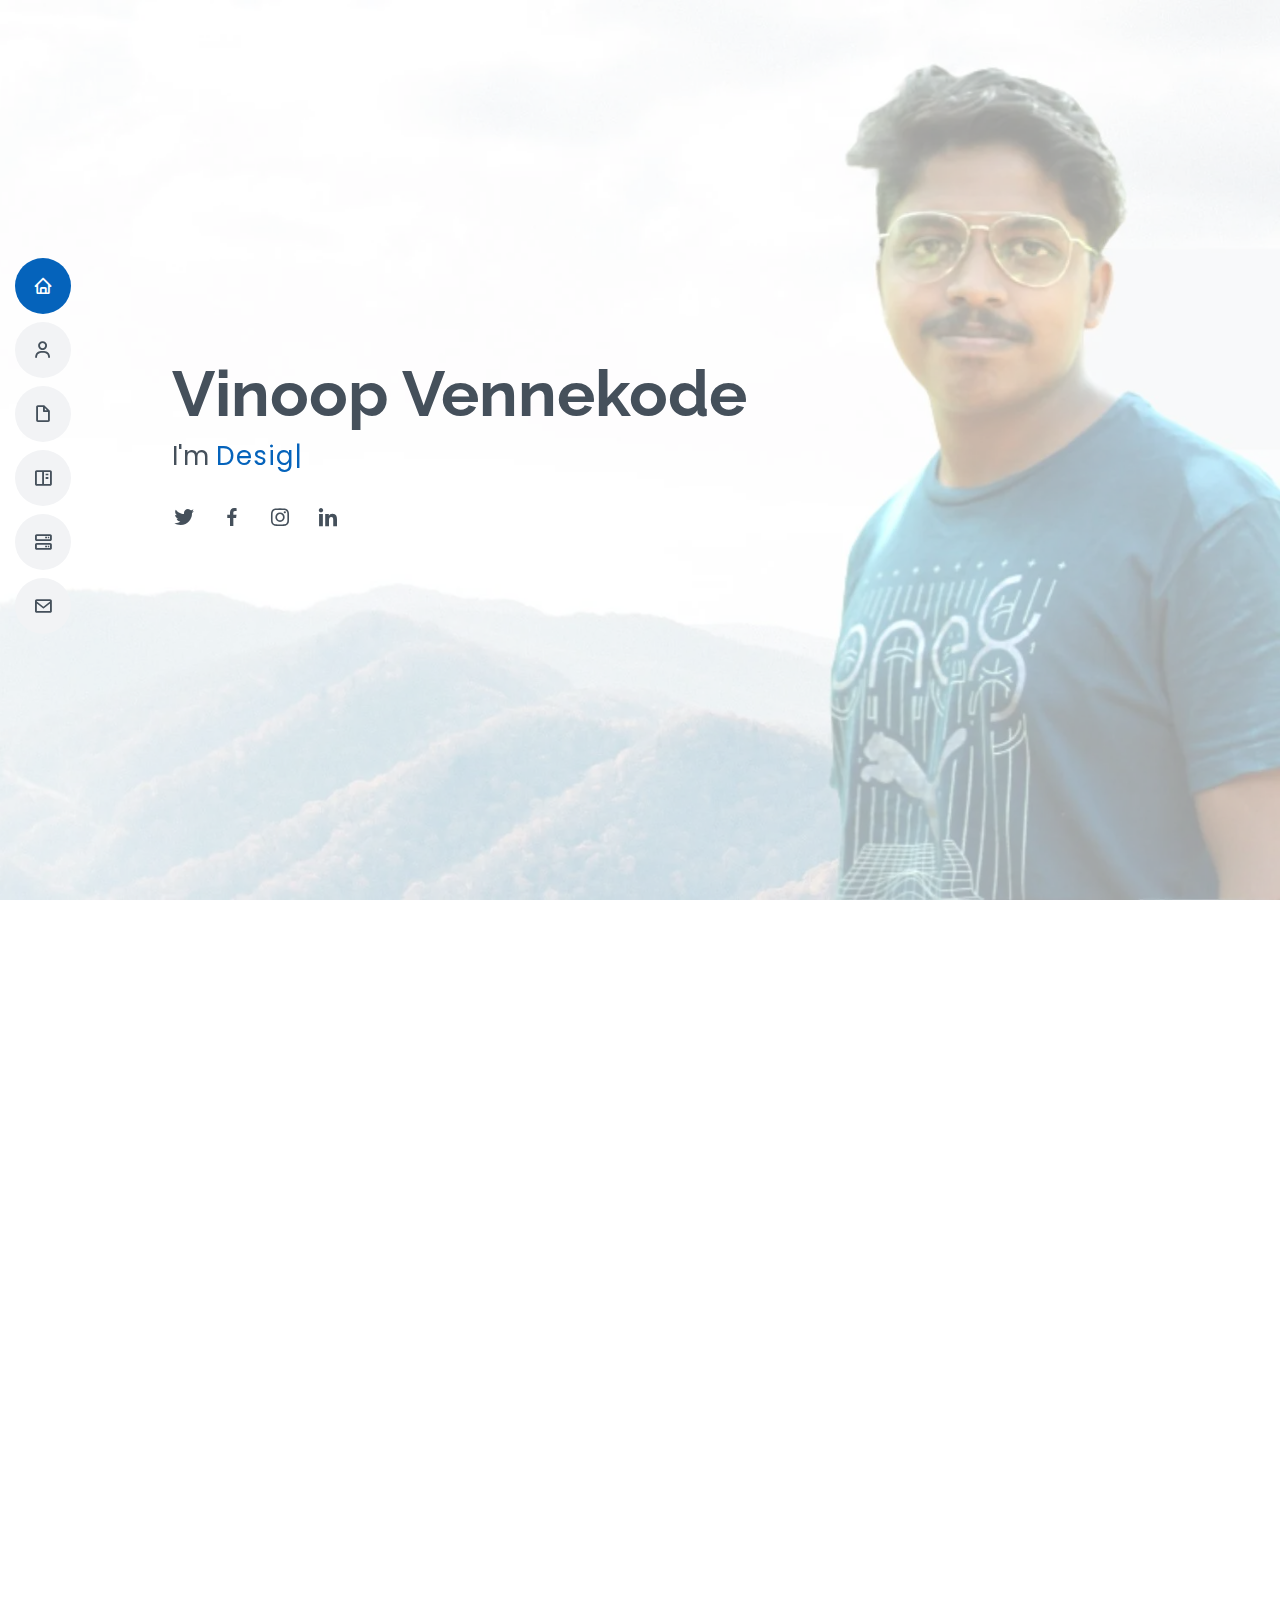
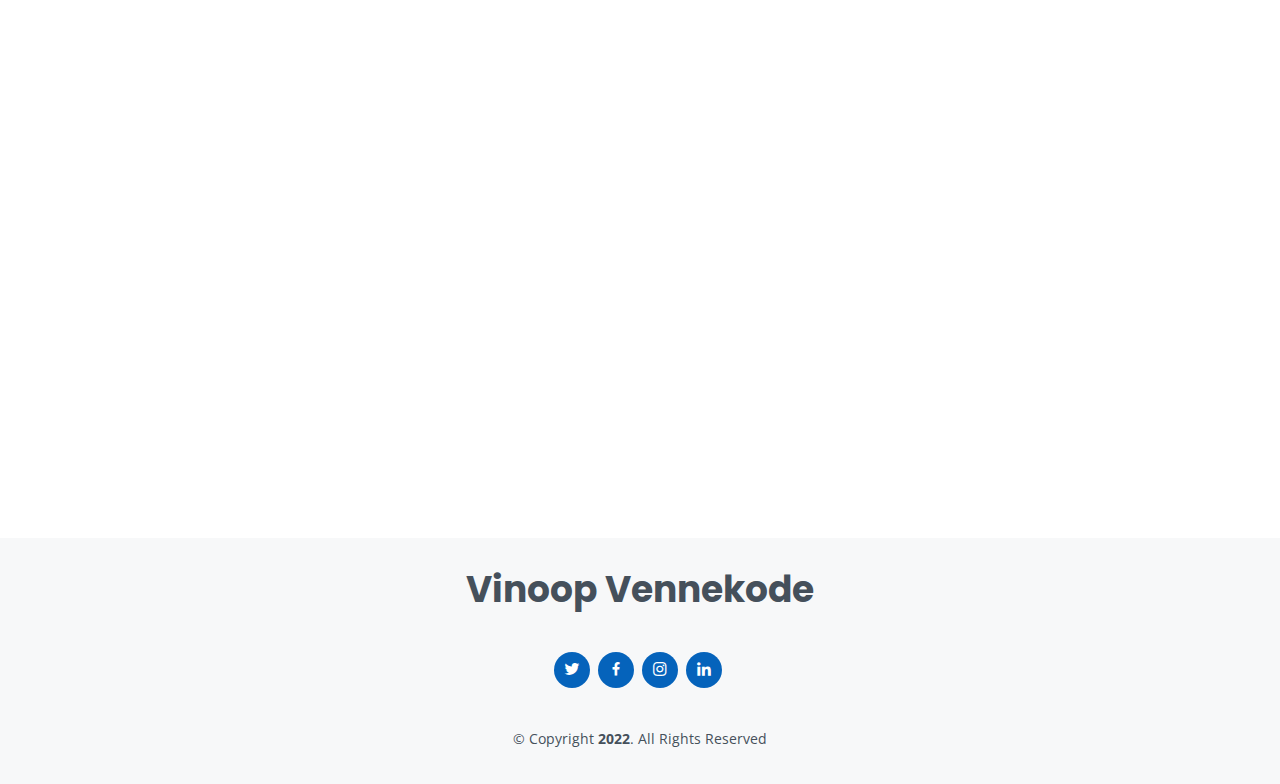
<file: index.html>
<!DOCTYPE html>
<html lang="en">

<head>
  <meta charset="utf-8">
  <meta content="width=device-width, initial-scale=1.0" name="viewport">

  <title>VINOOP VENNEKODE -PORTFOLIO</title>
  <meta content="" name="description">
  <meta content="" name="keywords">
  <script src="https://ajax.googleapis.com/ajax/libs/jquery/3.5.1/jquery.min.js"></script>
  <!-- Favicons -->
  <link href="assets/img/favicon.png" rel="icon">
  <link href="assets/img/apple-touch-icon.png" rel="apple-touch-icon">

  <!-- Google Fonts -->
  <link href="https://fonts.googleapis.com/css?family=Open+Sans:300,300i,400,400i,600,600i,700,700i|Raleway:300,300i,400,400i,500,500i,600,600i,700,700i|Poppins:300,300i,400,400i,500,500i,600,600i,700,700i" rel="stylesheet">

  <!-- Vendor CSS Files -->
  <link href="assets/vendor/aos/aos.css" rel="stylesheet">
  <link href="assets/vendor/bootstrap/css/bootstrap.min.css" rel="stylesheet">
  <link href="assets/vendor/bootstrap-icons/bootstrap-icons.css" rel="stylesheet">
  <link href="assets/vendor/boxicons/css/boxicons.min.css" rel="stylesheet">
  <link href="assets/vendor/glightbox/css/glightbox.min.css" rel="stylesheet">
  <link href="assets/vendor/swiper/swiper-bundle.min.css" rel="stylesheet">

  <!-- Template Main CSS File -->
  <link href="assets/css/style.css" rel="stylesheet">


</head>

<body>

  <!-- ======= Mobile nav toggle button ======= -->
  <!-- <button type="button" class="mobile-nav-toggle d-xl-none"><i class="bi bi-list mobile-nav-toggle"></i></button> -->
  <i class="bi bi-list mobile-nav-toggle d-xl-none"></i>
  <!-- ======= Header ======= -->
  <header id="header" class="d-flex flex-column justify-content-center">

    <nav id="navbar" class="navbar nav-menu">
      <ul>
        <li><a href="#hero" class="nav-link scrollto active"><i class="bx bx-home"></i> <span>Home</span></a></li>
        <li><a href="#about" class="nav-link scrollto"><i class="bx bx-user"></i> <span>About</span></a></li>
        <li><a href="#resume" class="nav-link scrollto"><i class="bx bx-file-blank"></i> <span>Resume</span></a></li>
        <li><a href="#portfolio" class="nav-link scrollto"><i class="bx bx-book-content"></i> <span>Portfolio</span></a></li>
        <li><a href="#skills" class="nav-link scrollto"><i class="bx bx-server"></i> <span>Skills</span></a></li>
        <li><a href="#contact" class="nav-link scrollto"><i class="bx bx-envelope"></i> <span>Contact</span></a></li>
      </ul>
    </nav><!-- .nav-menu -->

  </header><!-- End Header -->

  <!-- ======= Hero Section ======= -->
  <section id="hero" class="d-flex flex-column justify-content-center">
    <div class="container" data-aos="zoom-in" data-aos-delay="100">
      <h1>Vinoop Vennekode</h1>
      <p>I'm <span class="typed" data-typed-items="Designer, Developer, Freelancer,"></span></p>
      <div class="social-links">
        <a href="https://twitter.com/VinoopParamesh1?t=33LEdXxg_UNEwpMhSXZ_8Q&s=08" class="twitter"><i class="bx bxl-twitter"></i></a>
        <a href="https://facebook.com/vinoopv.vinu" class="facebook"><i class="bx bxl-facebook"></i></a>
        <a href="https://www.instagram.com/_vinoop120" class="instagram"><i class="bx bxl-instagram"></i></a>
        <a href="https://www.linkedin.com/in/vinoop-parameshwaran-27a963251" class="linkedin"><i class="bx bxl-linkedin"></i></a>
      </div>
    </div>
  </section><!-- End Hero -->

  <main id="main">

    <!-- ======= About Section ======= -->
    <section id="about" class="about">
      <div class="container" data-aos="fade-up">

        <div class="section-title">
          <h2>About</h2>
          <p>Professional UI/UX designer and web developer based on India. Sometimes works as a freelancer. I'm a Freelancer Front-end Developer with over 2 months of experience. I'm from Kerala, India. I code and create web elements for amazing people around the world. I like work with new people. New people are new experiences.</p>
        </div>

        <div class="row">
          <div class="col-lg-4">
            <img src="assets/img/VINOOP VENNEKODE (2) (1).jpg" class="img-fluid" alt="">
          </div>
          <div class="col-lg-8 pt-4 pt-lg-0 content">
            <h3>UI/UX Designer &amp; Web Developer.</h3>
            <p class="fst-italic">
                                        </p>
            <div class="row">
              <div class="col-lg-6">
                <ul>
                  <li><i class="bi bi-chevron-right"></i> <strong>Birthday:</strong> <span>23 Augest 1998</span></li>
                  <li><i class="bi bi-chevron-right"></i> <strong>Website:</strong> <span>www.example.com</span></li>
                  <li><i class="bi bi-chevron-right"></i> <strong>Phone:</strong> <span>0091 9947 227 758</span></li>
                  <li><i class="bi bi-chevron-right"></i> <strong>City:</strong> <span>Malappuram, Kerala</span></li>
                </ul>
              </div>
              <div class="col-lg-6">
                <ul>
                  <li><i class="bi bi-chevron-right"></i> <strong>Age:</strong> <span>24</span></li>
                  <li><i class="bi bi-chevron-right"></i> <strong>Degree:</strong> <span>BSc mathematics</span></li>
                  <li><i class="bi bi-chevron-right"></i> <strong>PhEmailone:</strong> <span>vinoopvennekode@gmail.com</span></li>
                  <li><i class="bi bi-chevron-right"></i> <strong>Freelance:</strong> <span>Available</span></li>
                </ul>
              </div>
            </div>
            <p>
              
              
            </p>
          </div>
        </div>

      </div>
    </section><!-- End About Section -->

   

  

    <!-- ======= Resume Section ======= -->
    <section id="resume" class="resume">
      <div class="container" data-aos="fade-up">

        <div class="section-title">
          <h2>Resume</h2>
          </div>

        <div class="row">
          <div class="col-lg-6">
            <h3 class="resume-title">Sumary</h3>
            <div class="resume-item pb-0">
              <h4>Vinoop Vennekode</h4>
              <p><em>Innovative and deadline-driven Web developer with 6 months of experience designing and developing web apps.</em></p>
              <ul>
                <li>Vennekote (h),vengara,Malappuram</li>
                <li>0091 9947 227 758</li>
                <li>vinoopvennekode@gmail.com</li>
              </ul>
            </div>
            <!--<h3 class="resume-title">Professional Experience</h3>
            <div class="resume-item">
              <h4>Senior graphic design specialist</h4>
              <h5>2019 - Present</h5>
              <p><em>Experion, New York, NY </em></p> 
             
            </div>-->

            
          </div>
          <div class="col-lg-6">
            <h3 class="resume-title">Education</h3>
            <div class="resume-item">
              <h4>Bachelor of Science in MatheMatics</h4>
              <h5>2016 - 2019</h5>
              <p><em>Calicut university</em></p>
            </div>
            <div class="resume-item">
              <h4>G v h s s Vengara</h4>
              <h5>2014-2016</h5>
              <p><em>12th-70 % <br>10th-83 %</em></p>
              </div>
           
          </div>
        </div>

      </div>
    </section><!-- End Resume Section -->

    <!-- ======= Portfolio Section ======= -->
    <section id="portfolio" class="portfolio section-bg">
      <div class="container" data-aos="fade-up">

        <div class="section-title">
          <h2>Portfolio</h2>
        
        </div>

        <div class="row">
          <div class="col-lg-12 d-flex justify-content-center" data-aos="fade-up" data-aos-delay="100">
            <ul id="portfolio-flters">
              <li data-filter="*" class="filter-active">All</li>
              <li data-filter=".filter-app">App</li>
              <li data-filter=".filter-web">Web</li>
            </ul>
          </div>
        </div>

        <div class="row portfolio-container" data-aos="fade-up" data-aos-delay="200">

         
         
          <div class="col-lg-4 col-md-6 portfolio-item filter-web">
            <div class="portfolio-wrap">
              <img src="assets/img/portfolio/homedecor.webp" class="img-fluid" alt="">
              <div class="portfolio-info">
                <h4>Web 1</h4>
                <p>Web</p>
                <div class="portfolio-links">
                  <a href="assets/img/portfolio/homedecor.png" data-gallery="portfolioGallery" class="portfolio-lightbox" title="MINA-The online store"><i class="bx bx-plus"></i></a>
                  <a href="portfolio-details.html" class="portfolio-details-lightbox" data-glightbox="type: external" title="Portfolio Details"><i class="bx bx-link"></i></a>
                </div>
              </div>
            </div>
          </div>

          <div class="col-lg-4 col-md-6 portfolio-item filter-web">
            <div class="portfolio-wrap">
              <img src="assets/img/portfolio/Frame_589_1080x-_1_.webp" class="img-fluid" alt="">
              <div class="portfolio-info">
                <h4>Web 2</h4>
                <p>Web</p>
                <div class="portfolio-links">
                  <a href="assets/img/portfolio/Frame_589_1080x.png" data-gallery="portfolioGallery" class="portfolio-lightbox" title="The Shades Collection-E T Q amsterdam"><i class="bx bx-plus"></i></a>
                  <a href="portfolio-deatils2.html" class="portfolio-details-lightbox" data-glightbox="type: external" title="portfolio-details-shoe"><i class="bx bx-link"></i></a>
                </div>
              </div>
            </div>
          </div>

        </div>

      </div>
    </section><!-- End Portfolio Section -->

      <!-- ======= Skills Section ======= -->
      <section id="skills" class="skills section-bg">
        <div class="container" data-aos="fade-up">
  
          <div class="section-title">
            <h2>Skills</h2>
          </div>
  
          <div class="row skills-content">
  
            <div class="col-lg-6">
  
              <div class="progress">
                <span class="skill">HTML <i class="val">80%</i></span>
                <div class="progress-bar-wrap">
                  <div class="progress-bar" role="progressbar" aria-valuenow="80" aria-valuemin="0" aria-valuemax="100"></div>
                </div>
              </div>
  
             
              <div class="progress">
                <span class="skill">JavaScript <i class="val">75%</i></span>
                <div class="progress-bar-wrap">
                  <div class="progress-bar" role="progressbar" aria-valuenow="75" aria-valuemin="0" aria-valuemax="100"></div>
                </div>
              </div>
  
            </div>
  
            <div class="col-lg-6">
              
              <div class="progress">
                <span class="skill">CSS <i class="val">90%</i></span>
                <div class="progress-bar-wrap">
                  <div class="progress-bar" role="progressbar" aria-valuenow="90" aria-valuemin="0" aria-valuemax="100"></div>
                </div>
              </div>
              <div class="progress">
                <span class="skill">Photoshop <i class="val">80%</i></span>
                <div class="progress-bar-wrap">
                  <div class="progress-bar" role="progressbar" aria-valuenow="80" aria-valuemin="0" aria-valuemax="100"></div>
                </div>
              </div>
              
  
  
            </div>
  
          </div>
  
        </div>
      </section><!-- End Skills Section -->

    

    <!-- ======= Contact Section ======= -->
    <section id="contact" class="contact">
      <div class="container" data-aos="fade-up">

        <div class="section-title">
          <h2>Contact</h2>
        </div>

        <div class="row mt-1">

          <div class="col-lg-4">
            <div class="info">
              <div class="address">
                <i class="bi bi-geo-alt"></i>
                <h4>Location:</h4>
                <p>Vennekott(H),Vengara PO,Malappuram,India</p>
              </div>

              <div class="email">
                <i class="bi bi-envelope"></i>
                <h4>Email:</h4>
                <p>vinoopvennekode@gmail.com</p>
              </div>

              <div class="phone">
                <i class="bi bi-phone"></i>
                <h4>Call:</h4>
                <p>0091 9947 227 758</p>
              </div>

            </div>

          </div>

          <div class="col-lg-8 mt-5 mt-lg-0">

            <form id="submit-form">
              <div class="row">
                <div class="col-md-6 form-group">
                  <input type="text" name="name" class="form-control" id="name" placeholder="Your Name" required>
                </div>
                <div class="col-md-6 form-group mt-3 mt-md-0">
                  <input type="email" class="form-control" name="email" id="email" placeholder="Your Email" required>
                </div>
              </div>
              <div class="form-group mt-3">
                <input type="text" class="form-control" name="subject" id="subject" placeholder="Subject" required>
              </div>
              <div class="form-group mt-3">
                <textarea class="form-control" name="message" rows="5" placeholder="Message" required></textarea>
              </div>
              <div class="my-3">
                <div class="loading"></div>
                <div class="error-message"></div>
                <div class="sent-message"></div>
              </div>
              <div class="text-center"><button type="submit">Send Message</button></div>
            </form>

          </div>

        </div>

      </div>
    </section><!-- End Contact Section -->

  </main><!-- End #main -->

  <!-- ======= Footer ======= -->
  <footer id="footer">
    <div class="container">
      <h3>Vinoop Vennekode</h3>
      <p></p>
      <div class="social-links">
        <a href="https://twitter.com/VinoopParamesh1?t=33LEdXxg_UNEwpMhSXZ_8Q&s=08" class="twitter"><i class="bx bxl-twitter"></i></a>
        <a href="https://facebook.com/vinoopv.vinu" class="facebook"><i class="bx bxl-facebook"></i></a>
        <a href="https://www.instagram.com/_vinoop120" class="instagram"><i class="bx bxl-instagram"></i></a>
        <a href="https://www.linkedin.com/in/vinoop-parameshwaran-27a963251" class="linkedin"><i class="bx bxl-linkedin"></i></a>
      </div>
      <div class="copyright">
        &copy; Copyright <strong><span>2022</span></strong>. All Rights Reserved
      </div>
     
      <div class="credits">
     
        
      </div>
    </div>
  </footer><!-- End Footer -->

  <div id="preloader"></div>
  <a href="#" class="back-to-top d-flex align-items-center justify-content-center"><i class="bi bi-arrow-up-short"></i></a>

  <!-- Vendor JS Files -->
  <script src="assets/vendor/purecounter/purecounter_vanilla.js"></script>
  <script src="assets/vendor/aos/aos.js"></script>
  <script src="assets/vendor/bootstrap/js/bootstrap.bundle.min.js"></script>
  <script src="assets/vendor/glightbox/js/glightbox.min.js"></script>
  <script src="assets/vendor/isotope-layout/isotope.pkgd.min.js"></script>
  <script src="assets/vendor/swiper/swiper-bundle.min.js"></script>
  <script src="assets/vendor/typed.js/typed.min.js"></script>
  <script src="assets/vendor/waypoints/noframework.waypoints.js"></script>
  <script src="assets/vendor/php-email-form/validate.js"></script>


  <script>
    $("#submit-form").submit((e)=>{
        e.preventDefault()
        $.ajax({
            url:"https://script.google.com/macros/s/AKfycbwRrKGXuPJFKHpYLQMzF6zlyBHhVNRLsIAi-S1jvc8sQzvwaxp5owY_VL0N4axowNRB/exec",
            data:$("#submit-form").serialize(),
            method:"post",
            success:function (response){
                alert("Form submitted successfully")
                window.location.reload()
                //window.location.href="https://google.com"
            },
            error:function (err){
                alert("Something Error")

            }
        })
    })
</script>
  <!-- Template Main JS File -->
  <script src="assets/js/main.js"></script>

</body>

</html>
</file>
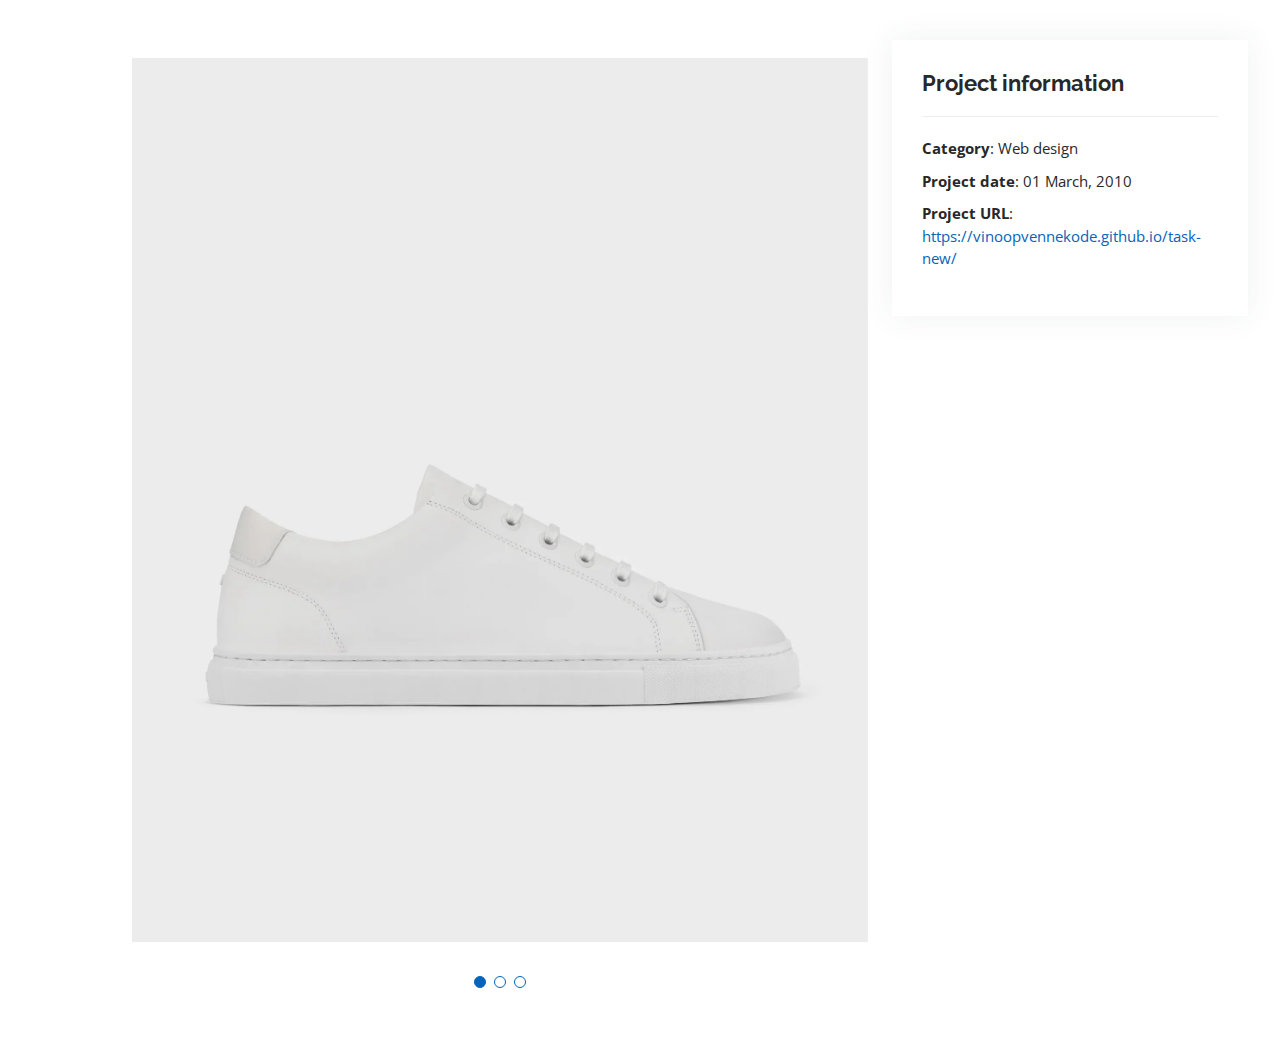
<file: portfolio-deatils2.html>
<!DOCTYPE html>
<html lang="en">

<head>
  <meta charset="utf-8">
  <meta content="width=device-width, initial-scale=1.0" name="viewport">

  <title>Portfolio Details - Personal Bootstrap Template</title>
  <meta content="" name="description">
  <meta content="" name="keywords">

  <!-- Favicons -->
  <link href="assets/img/favicon.png" rel="icon">
  <link href="assets/img/apple-touch-icon.png" rel="apple-touch-icon">

  <!-- Google Fonts -->
  <link href="https://fonts.googleapis.com/css?family=Open+Sans:300,300i,400,400i,600,600i,700,700i|Raleway:300,300i,400,400i,500,500i,600,600i,700,700i|Poppins:300,300i,400,400i,500,500i,600,600i,700,700i" rel="stylesheet">

  <!-- Vendor CSS Files -->
  <link href="assets/vendor/aos/aos.css" rel="stylesheet">
  <link href="assets/vendor/bootstrap/css/bootstrap.min.css" rel="stylesheet">
  <link href="assets/vendor/bootstrap-icons/bootstrap-icons.css" rel="stylesheet">
  <link href="assets/vendor/boxicons/css/boxicons.min.css" rel="stylesheet">
  <link href="assets/vendor/glightbox/css/glightbox.min.css" rel="stylesheet">
  <link href="assets/vendor/swiper/swiper-bundle.min.css" rel="stylesheet">

  <!-- Template Main CSS File -->
  <link href="assets/css/style.css" rel="stylesheet">

 
</head>

<body>

  <main id="main">

    <!-- ======= Portfolio Details Section ======= -->
    <section id="portfolio-details" class="portfolio-details">
      <div class="container">

        <div class="row gy-4">

          <div class="col-lg-8">
            <div class="portfolio-details-slider swiper">
              <div class="swiper-wrapper align-items-center">

                <div class="swiper-slide">
                  <img src="assets/img/portfolio/shoe/shoe1.webp" alt="">
                </div>

                <div class="swiper-slide">
                  <img src="assets/img/portfolio/shoe/Frame_589_1080x.webp" alt="">
                </div>

                <div class="swiper-slide">
                  <img src="assets/img/portfolio/shoe/section-2.webp" alt="">
                </div>

              </div>
              <div class="swiper-pagination"></div>
            </div>
          </div>

          <div class="col-lg-4">
            <div class="portfolio-info">
              <h3>Project information</h3>
              <ul>
                <li><strong>Category</strong>: Web design</li>
                <li><strong>Project date</strong>: 01 March, 2010</li>
                <li><strong>Project URL</strong>: <a href="https://vinoopvennekode.github.io/task-new/">https://vinoopvennekode.github.io/task-new/</a></li>
              </ul>
            </div>
            <div class="portfolio-description">
              
             
            </div>
          </div>

        </div>

      </div>
    </section>
    <!-- End Portfolio Details Section -->

  </main><!-- End #main -->

  <div id="preloader"></div>
  <a href="#" class="back-to-top d-flex align-items-center justify-content-center"><i class="bi bi-arrow-up-short"></i></a>

  <!-- Vendor JS Files -->
  <script src="assets/vendor/purecounter/purecounter_vanilla.js"></script>
  <script src="assets/vendor/aos/aos.js"></script>
  <script src="assets/vendor/bootstrap/js/bootstrap.bundle.min.js"></script>
  <script src="assets/vendor/glightbox/js/glightbox.min.js"></script>
  <script src="assets/vendor/isotope-layout/isotope.pkgd.min.js"></script>
  <script src="assets/vendor/swiper/swiper-bundle.min.js"></script>
  <script src="assets/vendor/typed.js/typed.min.js"></script>
  <script src="assets/vendor/waypoints/noframework.waypoints.js"></script>
  <script src="assets/vendor/php-email-form/validate.js"></script>

  <!-- Template Main JS File -->
  <script src="assets/js/main.js"></script>

</body>

</html>
</file>
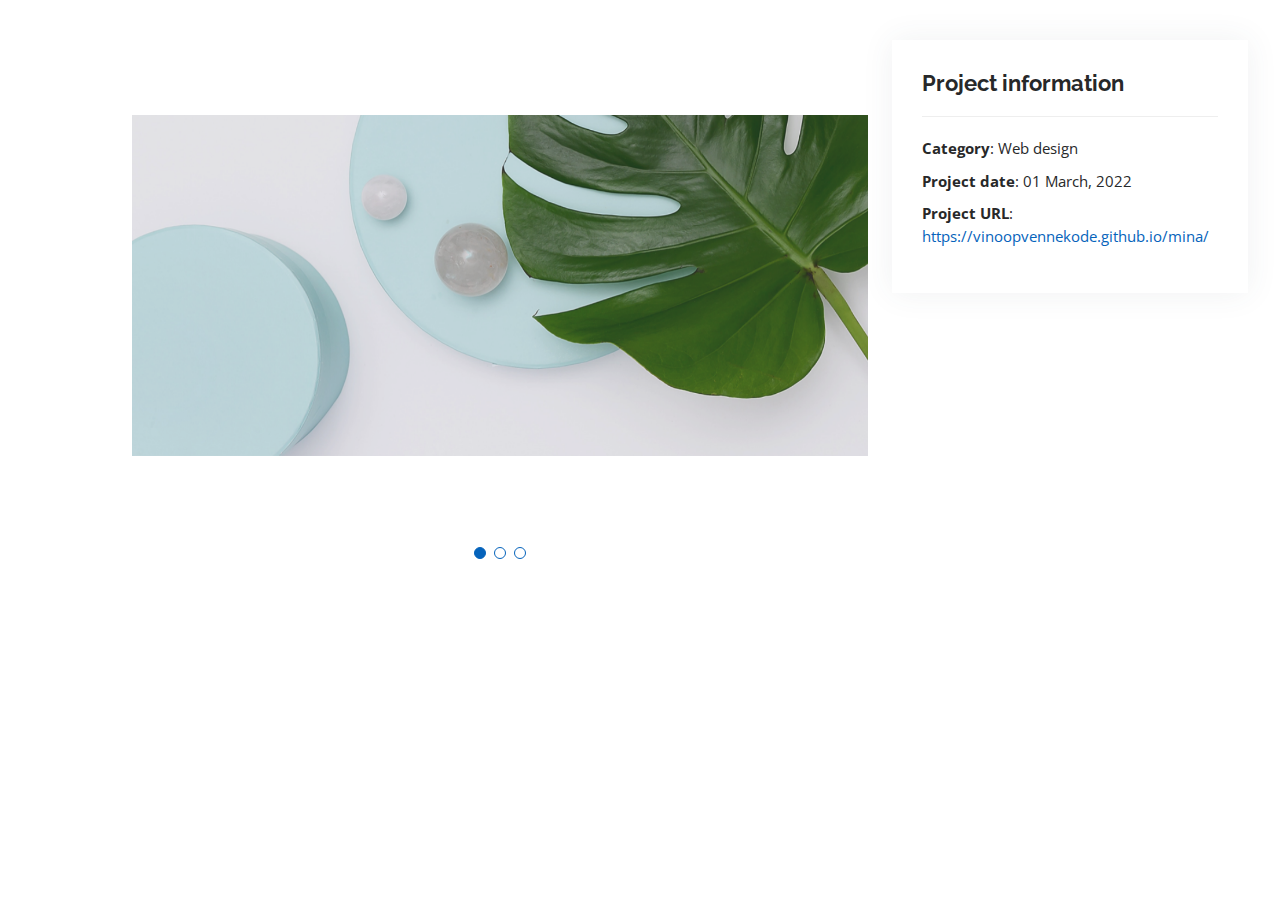
<file: portfolio-details.html>
<!DOCTYPE html>
<html lang="en">

<head>
  <meta charset="utf-8">
  <meta content="width=device-width, initial-scale=1.0" name="viewport">

  <title>Portfolio Details - Personal Bootstrap Template</title>
  <meta content="" name="description">
  <meta content="" name="keywords">

  <!-- Favicons -->
  <link href="assets/img/favicon.png" rel="icon">
  <link href="assets/img/apple-touch-icon.png" rel="apple-touch-icon">

  <!-- Google Fonts -->
  <link href="https://fonts.googleapis.com/css?family=Open+Sans:300,300i,400,400i,600,600i,700,700i|Raleway:300,300i,400,400i,500,500i,600,600i,700,700i|Poppins:300,300i,400,400i,500,500i,600,600i,700,700i" rel="stylesheet">

  <!-- Vendor CSS Files -->
  <link href="assets/vendor/aos/aos.css" rel="stylesheet">
  <link href="assets/vendor/bootstrap/css/bootstrap.min.css" rel="stylesheet">
  <link href="assets/vendor/bootstrap-icons/bootstrap-icons.css" rel="stylesheet">
  <link href="assets/vendor/boxicons/css/boxicons.min.css" rel="stylesheet">
  <link href="assets/vendor/glightbox/css/glightbox.min.css" rel="stylesheet">
  <link href="assets/vendor/swiper/swiper-bundle.min.css" rel="stylesheet">

  <!-- Template Main CSS File -->
  <link href="assets/css/style.css" rel="stylesheet">

 
</head>

<body>

  <main id="main">

    <!-- ======= Portfolio Details Section ======= -->
    <section id="portfolio-details" class="portfolio-details">
      <div class="container">

        <div class="row gy-4">

          <div class="col-lg-8">
            <div class="portfolio-details-slider swiper">
              <div class="swiper-wrapper align-items-center">

                <div class="swiper-slide">
                  <img src="assets/img/portfolio/form photo.png" alt="">
                </div>

                <div class="swiper-slide">
                  <img src="assets/img/portfolio/homedecor.webp" alt="">
                </div>

                <div class="swiper-slide">
                  <img src="assets/img/portfolio/portfolio-3.jpg" alt="">
                </div>

              </div>
              <div class="swiper-pagination"></div>
            </div>
          </div>

          <div class="col-lg-4">
            <div class="portfolio-info">
              <h3>Project information</h3>
              <ul>
                <li><strong>Category</strong>: Web design</li>
                <li><strong>Project date</strong>: 01 March, 2022</li>
                <li><strong>Project URL</strong>: <a href="https://vinoopvennekode.github.io/mina/">https://vinoopvennekode.github.io/mina/</a></li>
              </ul>
            </div>
            <div class="portfolio-description">
            
            </div>
          </div>

        </div>

      </div>
    </section>
    <!-- End Portfolio Details Section -->

  </main><!-- End #main -->

  <div id="preloader"></div>
  <a href="#" class="back-to-top d-flex align-items-center justify-content-center"><i class="bi bi-arrow-up-short"></i></a>

  <!-- Vendor JS Files -->
  <script src="assets/vendor/purecounter/purecounter_vanilla.js"></script>
  <script src="assets/vendor/aos/aos.js"></script>
  <script src="assets/vendor/bootstrap/js/bootstrap.bundle.min.js"></script>
  <script src="assets/vendor/glightbox/js/glightbox.min.js"></script>
  <script src="assets/vendor/isotope-layout/isotope.pkgd.min.js"></script>
  <script src="assets/vendor/swiper/swiper-bundle.min.js"></script>
  <script src="assets/vendor/typed.js/typed.min.js"></script>
  <script src="assets/vendor/waypoints/noframework.waypoints.js"></script>
  <script src="assets/vendor/php-email-form/validate.js"></script>

  <!-- Template Main JS File -->
  <script src="assets/js/main.js"></script>

</body>

</html>
</file>
<file: assets/css/style.css>
/**
* Template Name: MyResume - v4.9.0
* Template URL: https://bootstrapmade.com/free-html-bootstrap-template-my-resume/
* Author: BootstrapMade.com
* License: https://bootstrapmade.com/license/
*/

/*--------------------------------------------------------------
# General
--------------------------------------------------------------*/
body {
  font-family: "Open Sans", sans-serif;
  color: #272829;
}

a {
  color: #0563bb;
  text-decoration: none;
}

a:hover {
  color: #067ded;
  text-decoration: none;
}

h1,
h2,
h3,
h4,
h5,
h6 {
  font-family: "Raleway", sans-serif;
}

/*--------------------------------------------------------------
# Back to top button
--------------------------------------------------------------*/
.back-to-top {
  position: fixed;
  visibility: hidden;
  opacity: 0;
  right: 15px;
  bottom: 15px;
  z-index: 996;
  background: #0563bb;
  width: 40px;
  height: 40px;
  border-radius: 50px;
  transition: all 0.4s;
}

.back-to-top i {
  font-size: 28px;
  color: #fff;
  line-height: 0;
}

.back-to-top:hover {
  background: #0678e3;
  color: #fff;
}

.back-to-top.active {
  visibility: visible;
  opacity: 1;
}

/*--------------------------------------------------------------
# Preloader
--------------------------------------------------------------*/
#preloader {
  position: fixed;
  top: 0;
  left: 0;
  right: 0;
  bottom: 0;
  z-index: 9999;
  overflow: hidden;
  background: #fff;
}

#preloader:before {
  content: "";
  position: fixed;
  top: calc(50% - 30px);
  left: calc(50% - 30px);
  border: 6px solid #0563bb;
  border-top-color: #fff;
  border-bottom-color: #fff;
  border-radius: 50%;
  width: 60px;
  height: 60px;
  -webkit-animation: animate-preloader 1s linear infinite;
  animation: animate-preloader 1s linear infinite;
}

@-webkit-keyframes animate-preloader {
  0% {
    transform: rotate(0deg);
  }

  100% {
    transform: rotate(360deg);
  }
}

@keyframes animate-preloader {
  0% {
    transform: rotate(0deg);
  }

  100% {
    transform: rotate(360deg);
  }
}

/*--------------------------------------------------------------
# Disable aos animation delay on mobile devices
--------------------------------------------------------------*/
@media screen and (max-width: 768px) {
  [data-aos-delay] {
    transition-delay: 0 !important;
  }
}

/*--------------------------------------------------------------
# Header
--------------------------------------------------------------*/
#header {
  position: fixed;
  top: 0;
  left: 0;
  bottom: 0;
  z-index: 9997;
  transition: all 0.5s;
  padding: 15px;
  overflow-y: auto;
}

@media (max-width: 992px) {
  #header {
    width: 300px;
    background: #fff;
    border-right: 1px solid #e6e9ec;
    left: -300px;
  }
}

@media (min-width: 992px) {
  #main {
    margin-left: 100px;
  }
}

/*--------------------------------------------------------------
# Navigation Menu
--------------------------------------------------------------*/
/**
* Desktop Navigation 
*/
.nav-menu {
  padding: 0;
  display: block;
}

.nav-menu * {
  margin: 0;
  padding: 0;
  list-style: none;
}

.nav-menu>ul>li {
  position: relative;
  white-space: nowrap;
}

.nav-menu a,
.nav-menu a:focus {
  display: flex;
  align-items: center;
  color: #45505b;
  padding: 10px 18px;
  margin-bottom: 8px;
  transition: 0.3s;
  font-size: 15px;
  border-radius: 50px;
  background: #f2f3f5;
  height: 56px;
  width: 100%;
  overflow: hidden;
  transition: 0.3s;
}

.nav-menu a i,
.nav-menu a:focus i {
  font-size: 20px;
}

.nav-menu a span,
.nav-menu a:focus span {
  padding: 0 5px 0 7px;
  color: #45505b;
}

@media (min-width: 992px) {

  .nav-menu a,
  .nav-menu a:focus {
    width: 56px;
  }

  .nav-menu a span,
  .nav-menu a:focus span {
    display: none;
    color: #fff;
  }
}

.nav-menu a:hover,
.nav-menu .active,
.nav-menu .active:focus,
.nav-menu li:hover>a {
  color: #fff;
  background: #0563bb;
}

.nav-menu a:hover span,
.nav-menu .active span,
.nav-menu .active:focus span,
.nav-menu li:hover>a span {
  color: #fff;
}

.nav-menu a:hover,
.nav-menu li:hover>a {
  width: 100%;
  color: #fff;
}

.nav-menu a:hover span,
.nav-menu li:hover>a span {
  display: block;
}

/**
* Mobile Navigation 
*/
.mobile-nav-toggle {
  position: fixed;
  right: 10px;
  top: 10px;
  z-index: 9998;
  border: 0;
  background: none;
  font-size: 28px;
  transition: all 0.4s;
  outline: none !important;
  line-height: 0;
  cursor: pointer;
  border-radius: 50px;
  padding: 5px;
}

.mobile-nav-toggle i {
  color: #45505b;
}

.mobile-nav-active {
  overflow: hidden;
}

.mobile-nav-active #header {
  left: 0;
}

.mobile-nav-active .mobile-nav-toggle {
  color: #fff;
  background-color: #0563bb;
}

/*--------------------------------------------------------------
# Hero Section
--------------------------------------------------------------*/
#hero {
  width: 100%;
  height: 100vh;
  background: url("../img/Untitled-design-_5_.webp") top right no-repeat;
  background-size: cover;
  position: relative;
}

@media (min-width: 992px) {
  #hero {
    padding-left: 160px;
  }
}

#hero:before {
  content: "";
  background: rgba(255, 255, 255, 0.6);
  position: absolute;
  bottom: 0;
  top: 0;
  left: 0;
  right: 0;
}

#hero h1 {
  margin: 0;
  font-size: 64px;
  font-weight: 700;
  line-height: 56px;
  color: #45505b;
}

#hero p {
  color: #45505b;
  margin: 15px 0 0 0;
  font-size: 26px;
  font-family: "Poppins", sans-serif;
}

#hero p span {
  color: #0563bb;
  letter-spacing: 1px;
}

#hero .social-links {
  margin-top: 30px;
}

#hero .social-links a {
  font-size: 24px;
  display: inline-block;
  color: #45505b;
  line-height: 1;
  margin-right: 20px;
  transition: 0.3s;
}

#hero .social-links a:hover {
  color: #0563bb;
}

@media (max-width: 992px) {
  #hero {
    text-align: center;
  }

  #hero h1 {
    font-size: 32px;
    line-height: 36px;
  }

  #hero p {
    margin-top: 10px;
    font-size: 20px;
    line-height: 24px;
  }
}

/*--------------------------------------------------------------
# Sections General
--------------------------------------------------------------*/
section {
  padding: 60px 0;
  overflow: hidden;
}

.section-title {
  text-align: center;
  padding-bottom: 30px;
}

.section-title h2 {
  font-size: 32px;
  font-weight: bold;
  text-transform: uppercase;
  margin-bottom: 20px;
  padding-bottom: 20px;
  position: relative;
  color: #45505b;
}

.section-title h2::before {
  content: "";
  position: absolute;
  display: block;
  width: 120px;
  height: 1px;
  background: #ddd;
  bottom: 1px;
  left: calc(50% - 60px);
}

.section-title h2::after {
  content: "";
  position: absolute;
  display: block;
  width: 40px;
  height: 3px;
  background: #0563bb;
  bottom: 0;
  left: calc(50% - 20px);
}

.section-title p {
  margin-bottom: 0;
}

/*--------------------------------------------------------------
# About
--------------------------------------------------------------*/
.about .content h3 {
  font-weight: 700;
  font-size: 26px;
  color: #728394;
}

.about .content ul {
  list-style: none;
  padding: 0;
}

.about .content ul li {
  margin-bottom: 20px;
  display: flex;
  align-items: center;
}

.about .content ul strong {
  margin-right: 10px;
}

.about .content ul i {
  font-size: 16px;
  margin-right: 5px;
  color: #0563bb;
  line-height: 0;
}

.about .content p:last-child {
  margin-bottom: 0;
}

/*--------------------------------------------------------------
# Facts
--------------------------------------------------------------*/
.facts .count-box {
  padding: 30px 30px 25px 30px;
  margin-top: 30px;
  width: 100%;
  position: relative;
  text-align: center;
  background: #fff;
}

.facts .count-box i {
  position: absolute;
  top: -25px;
  left: 50%;
  transform: translateX(-50%);
  font-size: 24px;
  background: #0563bb;
  color: #fff;
  border-radius: 50px;
  display: inline-flex;
  align-items: center;
  justify-content: center;
  width: 48px;
  height: 48px;
}

.facts .count-box span {
  font-size: 36px;
  display: block;
  font-weight: 600;
  color: #011426;
}

.facts .count-box p {
  padding: 0;
  margin: 0;
  font-family: "Raleway", sans-serif;
  font-size: 14px;
}

/*--------------------------------------------------------------
# Akills
--------------------------------------------------------------*/
.skills .progress {
  height: 60px;
  display: block;
  background: none;
  border-radius: 0;
}

.skills .progress .skill {
  padding: 10px 0;
  margin: 0;
  text-transform: uppercase;
  display: block;
  font-weight: 600;
  font-family: "Poppins", sans-serif;
  color: #45505b;
}

.skills .progress .skill .val {
  float: right;
  font-style: normal;
}

.skills .progress-bar-wrap {
  background: #f2f3f5;
}

.skills .progress-bar {
  width: 1px;
  height: 10px;
  transition: 0.9s;
  background-color: #0563bb;
}

/*--------------------------------------------------------------
# Resume
--------------------------------------------------------------*/
.resume .resume-title {
  font-size: 26px;
  font-weight: 700;
  margin-top: 20px;
  margin-bottom: 20px;
  color: #45505b;
}

.resume .resume-item {
  padding: 0 0 20px 20px;
  margin-top: -2px;
  border-left: 2px solid #0563bb;
  position: relative;
}

.resume .resume-item h4 {
  line-height: 18px;
  font-size: 18px;
  font-weight: 600;
  text-transform: uppercase;
  font-family: "Poppins", sans-serif;
  color: #0563bb;
  margin-bottom: 10px;
}

.resume .resume-item h5 {
  font-size: 16px;
  background: #f7f8f9;
  padding: 5px 15px;
  display: inline-block;
  font-weight: 600;
  margin-bottom: 10px;
}

.resume .resume-item ul {
  padding-left: 20px;
}

.resume .resume-item ul li {
  padding-bottom: 10px;
}

.resume .resume-item:last-child {
  padding-bottom: 0;
}

.resume .resume-item::before {
  content: "";
  position: absolute;
  width: 16px;
  height: 16px;
  border-radius: 50px;
  left: -9px;
  top: 0;
  background: #fff;
  border: 2px solid #0563bb;
}

/*--------------------------------------------------------------
# Portfolio
--------------------------------------------------------------*/
.portfolio .portfolio-item {
  margin-bottom: 30px;
}

.portfolio #portfolio-flters {
  padding: 0;
  margin: 0 auto 25px auto;
  list-style: none;
  text-align: center;
  background: #fff;
  border-radius: 50px;
  padding: 2px 15px;
}

.portfolio #portfolio-flters li {
  cursor: pointer;
  display: inline-block;
  padding: 10px 15px;
  font-size: 14px;
  font-weight: 600;
  line-height: 1;
  text-transform: uppercase;
  color: #272829;
  margin-bottom: 5px;
  transition: all 0.3s ease-in-out;
}

.portfolio #portfolio-flters li:hover,
.portfolio #portfolio-flters li.filter-active {
  color: #0563bb;
}

.portfolio #portfolio-flters li:last-child {
  margin-right: 0;
}

.portfolio .portfolio-wrap {
  transition: 0.3s;
  position: relative;
  overflow: hidden;
  z-index: 1;
  background: rgba(69, 80, 91, 0.8);
}

.portfolio .portfolio-wrap::before {
  content: "";
  background: rgba(255, 255, 255, 0.7);
  position: absolute;
  left: 30px;
  right: 30px;
  top: 30px;
  bottom: 30px;
  transition: all ease-in-out 0.3s;
  z-index: 2;
  opacity: 0;
}

.portfolio .portfolio-wrap .portfolio-info {
  opacity: 0;
  position: absolute;
  top: 0;
  left: 0;
  right: 0;
  bottom: 0;
  text-align: center;
  z-index: 3;
  transition: all ease-in-out 0.3s;
  display: flex;
  flex-direction: column;
  justify-content: center;
  align-items: center;
}

.portfolio .portfolio-wrap .portfolio-info::before {
  display: block;
  content: "";
  width: 48px;
  height: 48px;
  position: absolute;
  top: 35px;
  left: 35px;
  border-top: 3px solid #d7dce1;
  border-left: 3px solid #d7dce1;
  transition: all 0.5s ease 0s;
  z-index: 9994;
}

.portfolio .portfolio-wrap .portfolio-info::after {
  display: block;
  content: "";
  width: 48px;
  height: 48px;
  position: absolute;
  bottom: 35px;
  right: 35px;
  border-bottom: 3px solid #d7dce1;
  border-right: 3px solid #d7dce1;
  transition: all 0.5s ease 0s;
  z-index: 9994;
}

.portfolio .portfolio-wrap .portfolio-info h4 {
  font-size: 20px;
  color: #45505b;
  font-weight: 600;
}

.portfolio .portfolio-wrap .portfolio-info p {
  color: #45505b;
  font-size: 14px;
  text-transform: uppercase;
  padding: 0;
  margin: 0;
}

.portfolio .portfolio-wrap .portfolio-links {
  text-align: center;
  z-index: 4;
}

.portfolio .portfolio-wrap .portfolio-links a {
  color: #45505b;
  margin: 0 2px;
  font-size: 28px;
  display: inline-block;
  transition: 0.3s;
}

.portfolio .portfolio-wrap .portfolio-links a:hover {
  color: #148af9;
}

.portfolio .portfolio-wrap:hover::before {
  top: 0;
  left: 0;
  right: 0;
  bottom: 0;
  opacity: 1;
}

.portfolio .portfolio-wrap:hover .portfolio-info {
  opacity: 1;
}

.portfolio .portfolio-wrap:hover .portfolio-info::before {
  top: 15px;
  left: 15px;
}

.portfolio .portfolio-wrap:hover .portfolio-info::after {
  bottom: 15px;
  right: 15px;
}

/*--------------------------------------------------------------
# Portfolio Details
--------------------------------------------------------------*/
.portfolio-details {
  padding-top: 40px;
}

.portfolio-details .portfolio-details-slider img {
  width: 100%;
}

.portfolio-details .portfolio-details-slider .swiper-pagination {
  margin-top: 20px;
  position: relative;
}

.portfolio-details .portfolio-details-slider .swiper-pagination .swiper-pagination-bullet {
  width: 12px;
  height: 12px;
  background-color: #fff;
  opacity: 1;
  border: 1px solid #0563bb;
}

.portfolio-details .portfolio-details-slider .swiper-pagination .swiper-pagination-bullet-active {
  background-color: #0563bb;
}

.portfolio-details .portfolio-info {
  padding: 30px;
  box-shadow: 0px 0 30px rgba(69, 80, 91, 0.08);
}

.portfolio-details .portfolio-info h3 {
  font-size: 22px;
  font-weight: 700;
  margin-bottom: 20px;
  padding-bottom: 20px;
  border-bottom: 1px solid #eee;
}

.portfolio-details .portfolio-info ul {
  list-style: none;
  padding: 0;
  font-size: 15px;
}

.portfolio-details .portfolio-info ul li+li {
  margin-top: 10px;
}

.portfolio-details .portfolio-description {
  padding-top: 30px;
}

.portfolio-details .portfolio-description h2 {
  font-size: 26px;
  font-weight: 700;
  margin-bottom: 20px;
}

.portfolio-details .portfolio-description p {
  padding: 0;
}

/*--------------------------------------------------------------
# Services
--------------------------------------------------------------*/
.services .icon-box {
  text-align: center;
  padding: 70px 20px 80px 20px;
  transition: all ease-in-out 0.3s;
  background: #fff;
  box-shadow: 0px 5px 90px 0px rgba(110, 123, 131, 0.05);
}

.services .icon-box .icon {
  margin: 0 auto;
  width: 100px;
  height: 100px;
  display: flex;
  align-items: center;
  justify-content: center;
  transition: ease-in-out 0.3s;
  position: relative;
}

.services .icon-box .icon i {
  font-size: 36px;
  transition: 0.5s;
  position: relative;
}

.services .icon-box .icon svg {
  position: absolute;
  top: 0;
  left: 0;
}

.services .icon-box .icon svg path {
  transition: 0.5s;
  fill: #f5f5f5;
}

.services .icon-box h4 {
  font-weight: 600;
  margin: 10px 0 15px 0;
  font-size: 22px;
}

.services .icon-box h4 a {
  color: #45505b;
  transition: ease-in-out 0.3s;
}

.services .icon-box p {
  line-height: 24px;
  font-size: 14px;
  margin-bottom: 0;
}

.services .icon-box:hover {
  border-color: #fff;
  box-shadow: 0px 0 35px 0 rgba(0, 0, 0, 0.08);
}

.services .iconbox-blue i {
  color: #47aeff;
}

.services .iconbox-blue:hover .icon i {
  color: #fff;
}

.services .iconbox-blue:hover .icon path {
  fill: #47aeff;
}

.services .iconbox-orange i {
  color: #ffa76e;
}

.services .iconbox-orange:hover .icon i {
  color: #fff;
}

.services .iconbox-orange:hover .icon path {
  fill: #ffa76e;
}

.services .iconbox-pink i {
  color: #e80368;
}

.services .iconbox-pink:hover .icon i {
  color: #fff;
}

.services .iconbox-pink:hover .icon path {
  fill: #e80368;
}

.services .iconbox-yellow i {
  color: #ffbb2c;
}

.services .iconbox-yellow:hover .icon i {
  color: #fff;
}

.services .iconbox-yellow:hover .icon path {
  fill: #ffbb2c;
}

.services .iconbox-red i {
  color: #ff5828;
}

.services .iconbox-red:hover .icon i {
  color: #fff;
}

.services .iconbox-red:hover .icon path {
  fill: #ff5828;
}

.services .iconbox-teal i {
  color: #11dbcf;
}

.services .iconbox-teal:hover .icon i {
  color: #fff;
}

.services .iconbox-teal:hover .icon path {
  fill: #11dbcf;
}
.icon-box{
  width: 356px;
  height: 349.39px;
}

/*--------------------------------------------------------------
# Testimonials
--------------------------------------------------------------*/
.testimonials .section-header {
  margin-bottom: 40px;
}

.testimonials .testimonials-carousel,
.testimonials .testimonials-slider {
  overflow: hidden;
}

.testimonials .testimonial-item {
  text-align: center;
}

.testimonials .testimonial-item .testimonial-img {
  width: 120px;
  border-radius: 50%;
  border: 4px solid #fff;
  margin: 0 auto;
}

.testimonials .testimonial-item h3 {
  font-size: 20px;
  font-weight: bold;
  margin: 10px 0 5px 0;
  color: #111;
}

.testimonials .testimonial-item h4 {
  font-size: 14px;
  color: #999;
  margin: 0 0 15px 0;
}

.testimonials .testimonial-item .quote-icon-left,
.testimonials .testimonial-item .quote-icon-right {
  color: #90c8fc;
  font-size: 26px;
}

.testimonials .testimonial-item .quote-icon-left {
  display: inline-block;
  left: -5px;
  position: relative;
}

.testimonials .testimonial-item .quote-icon-right {
  display: inline-block;
  right: -5px;
  position: relative;
  top: 10px;
}

.testimonials .testimonial-item p {
  font-style: italic;
  margin: 0 auto 15px auto;
}

.testimonials .swiper-pagination {
  margin-top: 20px;
  position: relative;
}

.testimonials .swiper-pagination .swiper-pagination-bullet {
  width: 12px;
  height: 12px;
  background-color: #fff;
  opacity: 1;
  border: 1px solid #0563bb;
}

.testimonials .swiper-pagination .swiper-pagination-bullet-active {
  background-color: #0563bb;
}

@media (min-width: 992px) {
  .testimonials .testimonial-item p {
    width: 80%;
  }
}

/*--------------------------------------------------------------
# Contact
--------------------------------------------------------------*/
.contact .info {
  width: 100%;
  background: #fff;
}

.contact .info i {
  font-size: 20px;
  color: #0563bb;
  float: left;
  width: 44px;
  height: 44px;
  background: #eef7ff;
  display: flex;
  justify-content: center;
  align-items: center;
  border-radius: 50px;
  transition: all 0.3s ease-in-out;
}

.contact .info h4 {
  padding: 0 0 0 60px;
  font-size: 22px;
  font-weight: 600;
  margin-bottom: 5px;
  color: #45505b;
}

.contact .info p {
  padding: 0 0 0 60px;
  margin-bottom: 0;
  font-size: 14px;
  color: #728394;
}

.contact .info .email,
.contact .info .phone {
  margin-top: 40px;
}

.contact .info .email:hover i,
.contact .info .address:hover i,
.contact .info .phone:hover i {
  background: #0563bb;
  color: #fff;
}

.contact .php-email-form {
  width: 100%;
  background: #fff;
}

.contact .php-email-form .form-group {
  padding-bottom: 8px;
}

.contact .php-email-form .error-message {
  display: none;
  color: #fff;
  background: #ed3c0d;
  text-align: left;
  padding: 15px;
  font-weight: 600;
}

.contact .php-email-form .error-message br+br {
  margin-top: 25px;
}

.contact .php-email-form .sent-message {
  display: none;
  color: #fff;
  background: #18d26e;
  text-align: center;
  padding: 15px;
  font-weight: 600;
}

.contact .php-email-form .loading {
  display: none;
  background: #fff;
  text-align: center;
  padding: 15px;
}

.contact .php-email-form .loading:before {
  content: "";
  display: inline-block;
  border-radius: 50%;
  width: 24px;
  height: 24px;
  margin: 0 10px -6px 0;
  border: 3px solid #18d26e;
  border-top-color: #eee;
  -webkit-animation: animate-loading 1s linear infinite;
  animation: animate-loading 1s linear infinite;
}

.contact .php-email-form input,
.contact .php-email-form textarea {
  border-radius: 4px;
  box-shadow: none;
  font-size: 14px;
}

.contact .php-email-form input {
  height: 44px;
}

.contact .php-email-form textarea {
  padding: 10px 12px;
}

.contact  button[type=submit] {
  background: #0563bb;
  border: 0;
  padding: 10px 35px;
  color: #fff;
  transition: 0.4s;
  border-radius: 50px;
}

.contact .php-email-form button[type=submit]:hover {
  background: #0678e3;
}

@-webkit-keyframes animate-loading {
  0% {
    transform: rotate(0deg);
  }

  100% {
    transform: rotate(360deg);
  }
}

@keyframes animate-loading {
  0% {
    transform: rotate(0deg);
  }

  100% {
    transform: rotate(360deg);
  }
}

/*--------------------------------------------------------------
# Footer
--------------------------------------------------------------*/
#footer {
  background: #f7f8f9;
  color: #45505b;
  font-size: 14px;
  text-align: center;
  padding: 30px 0;
}

#footer h3 {
  font-size: 36px;
  font-weight: 700;
  position: relative;
  font-family: "Poppins", sans-serif;
  padding: 0;
  margin: 0 0 15px 0;
}

#footer p {
  font-size: 15;
  font-style: italic;
  padding: 0;
  margin: 0 0 40px 0;
}

#footer .social-links {
  margin: 0 0 40px 0;
}

#footer .social-links a {
  font-size: 18px;
  display: inline-block;
  background: #0563bb;
  color: #fff;
  line-height: 1;
  padding: 8px 0;
  margin-right: 4px;
  border-radius: 50%;
  text-align: center;
  width: 36px;
  height: 36px;
  transition: 0.3s;
}

#footer .social-links a:hover {
  background: #0678e3;
  color: #fff;
  text-decoration: none;
}

#footer .copyright {
  margin: 0 0 5px 0;
}

#footer .credits {
  font-size: 13px;
}
</file>
